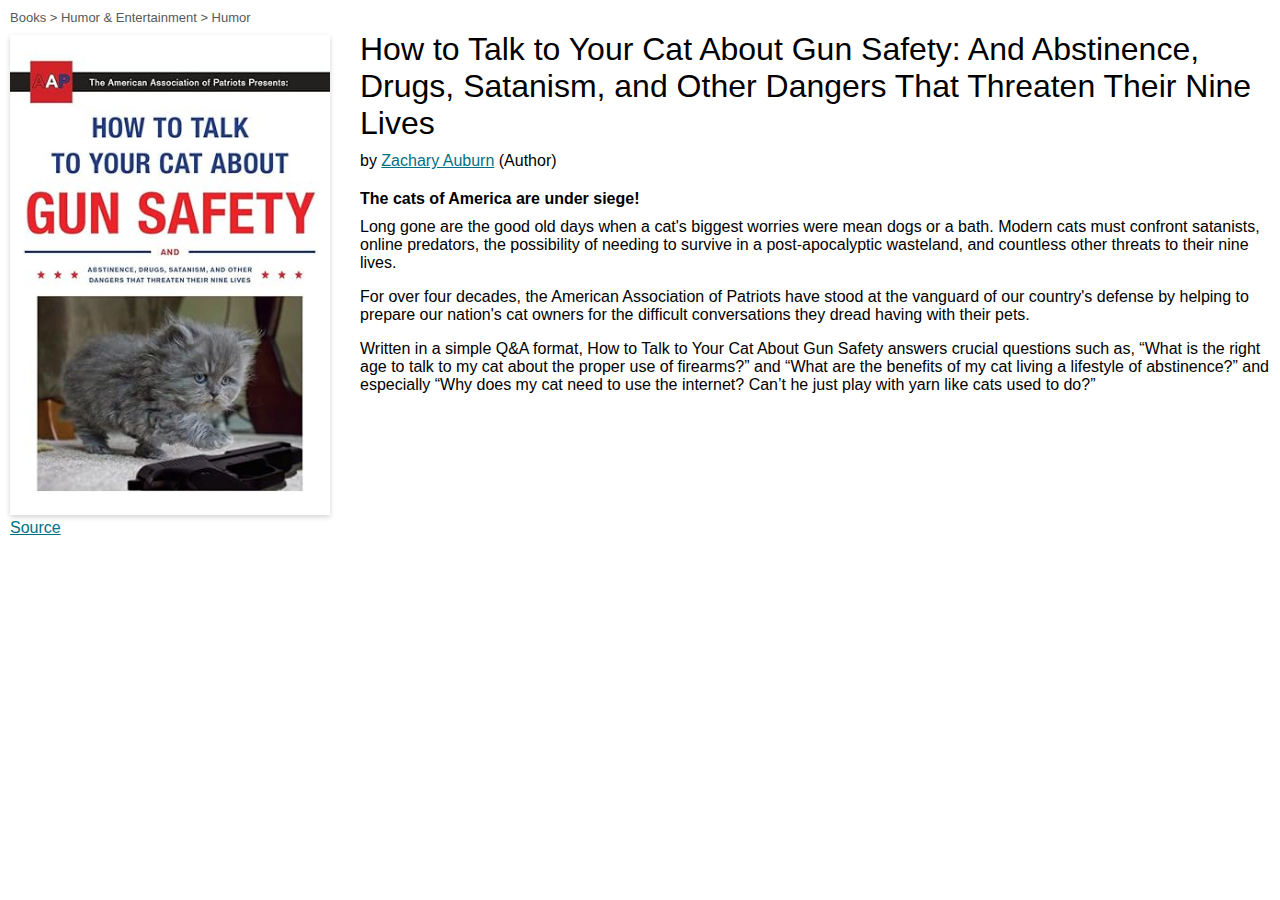
<file: Amazon Page/index.html>
<!doctype html>
<html>
    <head>
        <title></title>
        <link rel="stylesheet" href="styles.css">
    </head>
    <body class = "Body">
        <div class = "main">
            <div class = "first">
                <div class = "breadcrumb">Books > Humor & Entertainment > Humor</div>
                <img class="main-img" src="book-cover.jpg">
            </div>
            <div class = "data">
                <h1 class="title">How to Talk to Your Cat About Gun Safety: And Abstinence, Drugs, Satanism, and Other Dangers That Threaten Their Nine Lives</h1>
                <div>by <A class = linker href = "https://www.amazon.com/stores/Zachary-Auburn/author/B01LZPYG0Z?isDramIntegrated=true&shoppingPortalEnabled=true">Zachary Auburn</A> (Author)</div>
                <div class = "para">
                    <h4 class = "mini">The cats of America are under siege!</h3>

                    Long gone are the good old days when a cat's biggest worries were mean dogs or a bath. Modern cats must confront satanists, online predators, the possibility of needing to survive in a post-apocalyptic wasteland, and countless other threats to their nine lives.
                    <p>
                    For over four decades, the American Association of Patriots have stood at the vanguard of our country's defense by helping to prepare our nation's cat owners for the difficult conversations they dread having with their pets.
                    </p>
                    <p>
                    Written in a simple Q&A format, How to Talk to Your Cat About Gun Safety answers crucial questions such as, “What is the right age to talk to my cat about the proper use of firearms?” and “What are the benefits of my cat living a lifestyle of abstinence?” and especially “Why does my cat need to use the internet? Can’t he just play with yarn like cats used to do?”
                    </p>
                </div>
            </div>
        </div> 
        <A class = "linker" href = "https://www.amazon.com/How-Talk-Your-About-Safety-ebook/dp/B01AERZSNC?ref_=ast_author_dp">Source</A>
    </body>
</html>
</file>
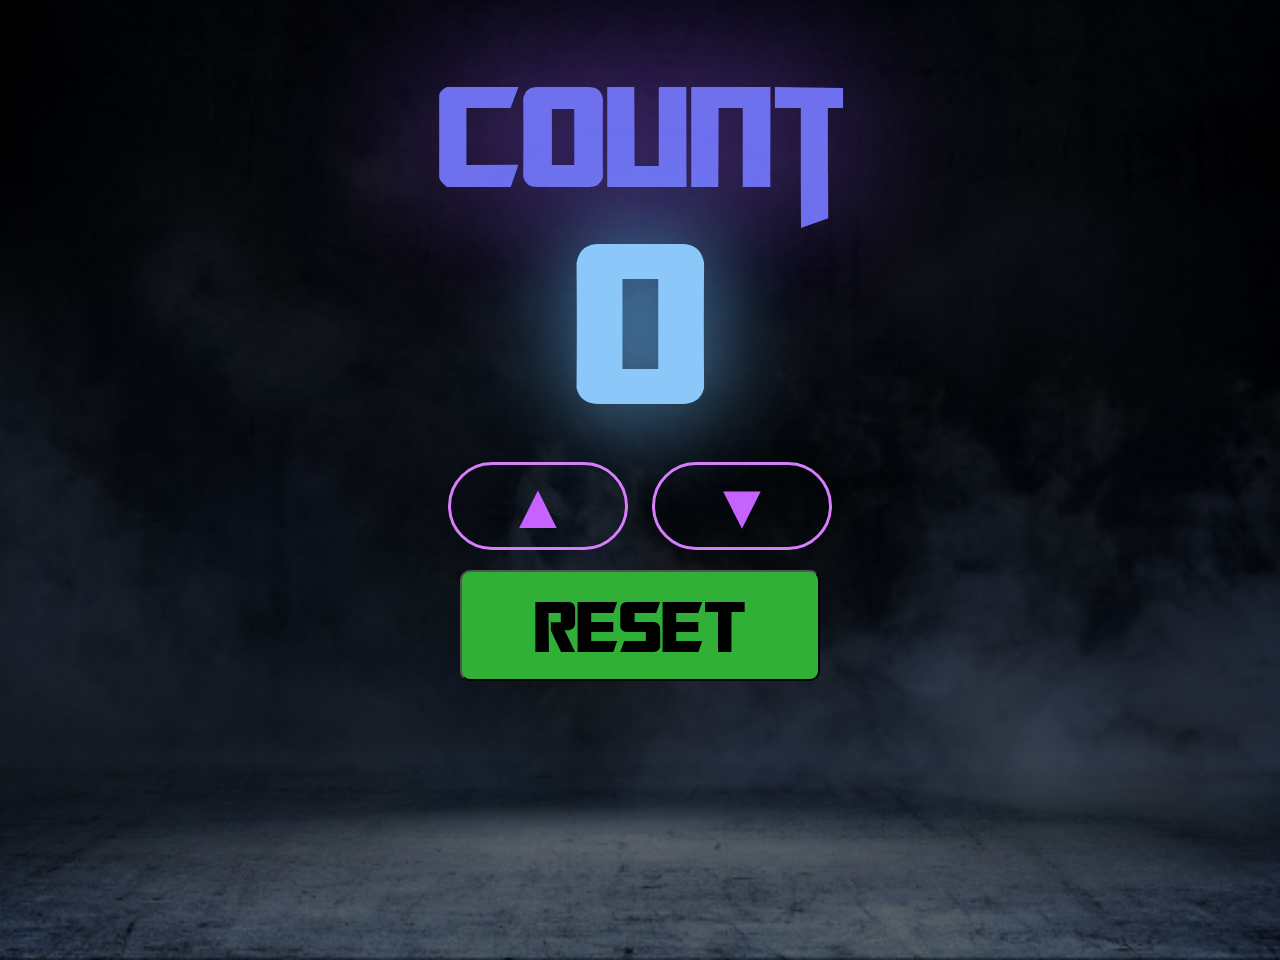
<file: Counter App/index.html>
<!DOCTYPE html>
<html>
    <head>
        <title>Counter</title>
        <link rel="stylesheet" href = "index.css">
        <script src = "index.js"></script>
    </head>
    <body>
        <div id = "main">   
            <div><span id = "count-heading">Count</span></div>
            <div><span id = "count">0</span></div>
            <div>
                <button class = "ctrl-btn" onclick="incr()">▲</button>
                <button class = "ctrl-btn" onclick = "decr()">▼</button>
            </div>
            <div><button id = "RST" onclick = "rst()">RESET</button></div>
        </div>
    </body>
</html>
</file>
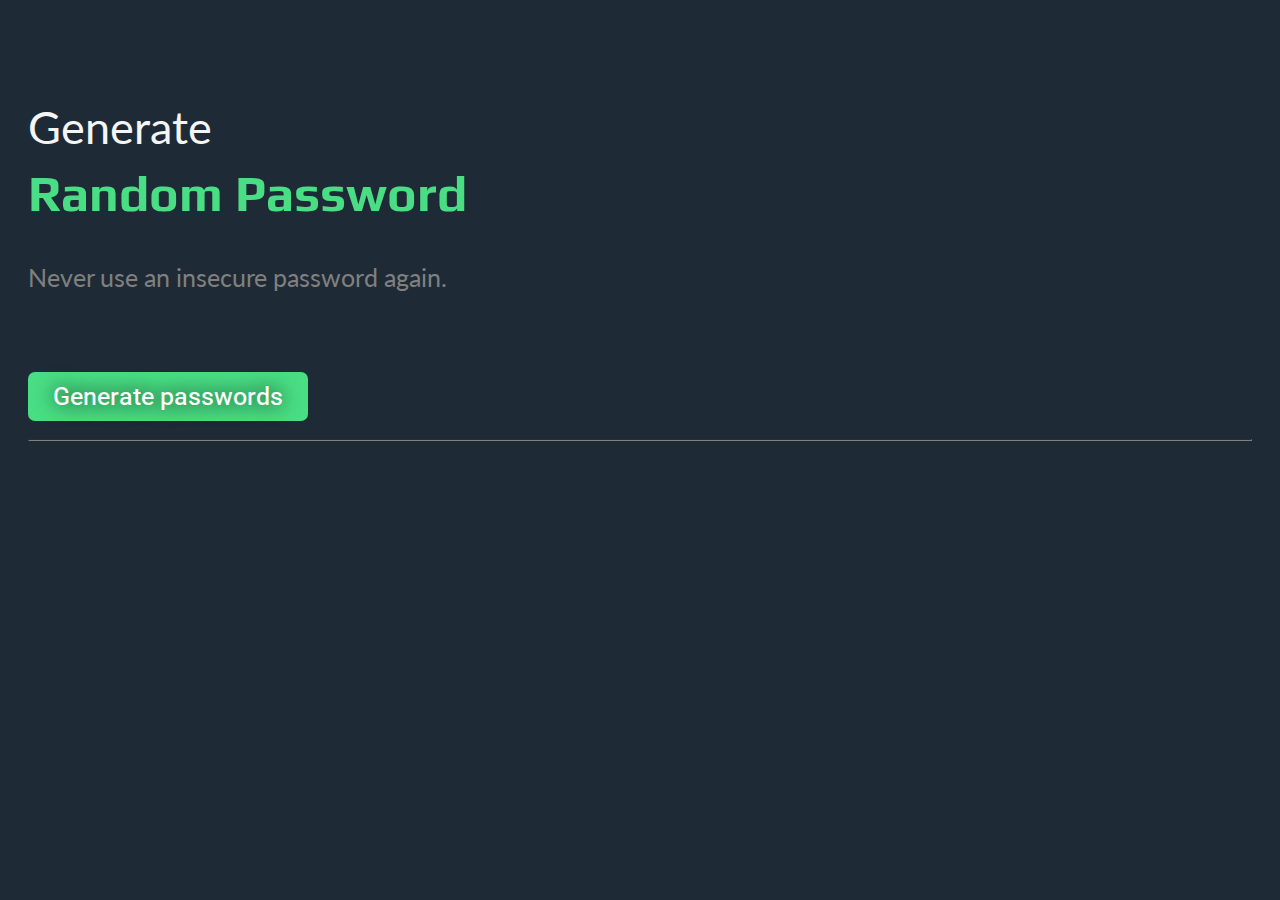
<file: Random password/index.html>
<!DOCTYPE html>
<html>
    <head>
        <link rel="stylesheet" href="https://fonts.googleapis.com/css2?family=Material+Symbols+Outlined:opsz,wght,FILL,GRAD@24,400,0,0" />
        <link rel="preconnect" href="https://fonts.googleapis.com">
        <link rel="preconnect" href="https://fonts.gstatic.com" crossorigin>
        <link href="https://fonts.googleapis.com/css2?family=Kanit:ital,wght@0,100;0,200;0,300;0,400;0,500;0,600;0,700;0,800;0,900;1,100;1,200;1,300;1,400;1,500;1,600;1,700;1,800;1,900&family=Lato:ital,wght@0,100;0,300;0,400;0,700;0,900;1,100;1,300;1,400;1,700;1,900&family=Play:wght@400;700&family=Roboto:ital,wght@0,100;0,300;0,400;0,500;0,700;0,900;1,100;1,300;1,400;1,500;1,700;1,900&display=swap" rel="stylesheet">
        <link rel="stylesheet" href="https://fonts.googleapis.com/css2?family=Material+Symbols+Outlined:opsz,wght,FILL,GRAD@24,400,0,0" />
        <title>Random Password Generator</title>
        <link rel = "stylesheet" href = "styles.css">
        <script src = "script.js"></script>
        
    </head>
    <body>
        
        <div id = "main">
            <div>
                <p id = "gen">Generate</p> 
                <p id = "random">Random Password</p>
                <p id = "never">Never use an insecure password again.</p>
            </div>
            <div>
                <button id = "generate" onclick = "generate()">Generate passwords</button>
            </div>
            <hr id = "hr">
            <div id = "output">
                <div class = "output-el">
                    <span id = "pass1"></span>
                    <button class = "cpy-btn" onclick = "copy('1')"><span id = 'cpy1' class="material-symbols-outlined">content_copy</span></button>
                </div>
                <div class = "output-el">
                    <span id = "pass2"></span>
                    <button class = "cpy-btn" onclick = "copy('2')"><span id = 'cpy2' class="material-symbols-outlined">content_copy</span></button>
                </div>
                <div class = "output-el">
                    <span id = "pass3"></span>
                    <button class = "cpy-btn" onclick = "copy('3')"><span id = 'cpy3' class="material-symbols-outlined">content_copy</span></button>
                </div>
                <div class = "output-el">
                    <span id = "pass4"></span>
                    <button class = "cpy-btn" onclick = "copy('4')"><span id = 'cpy4' class="material-symbols-outlined">content_copy</span></button>
                </div>
            </div>
        </div>
    </body>
</html>
</file>
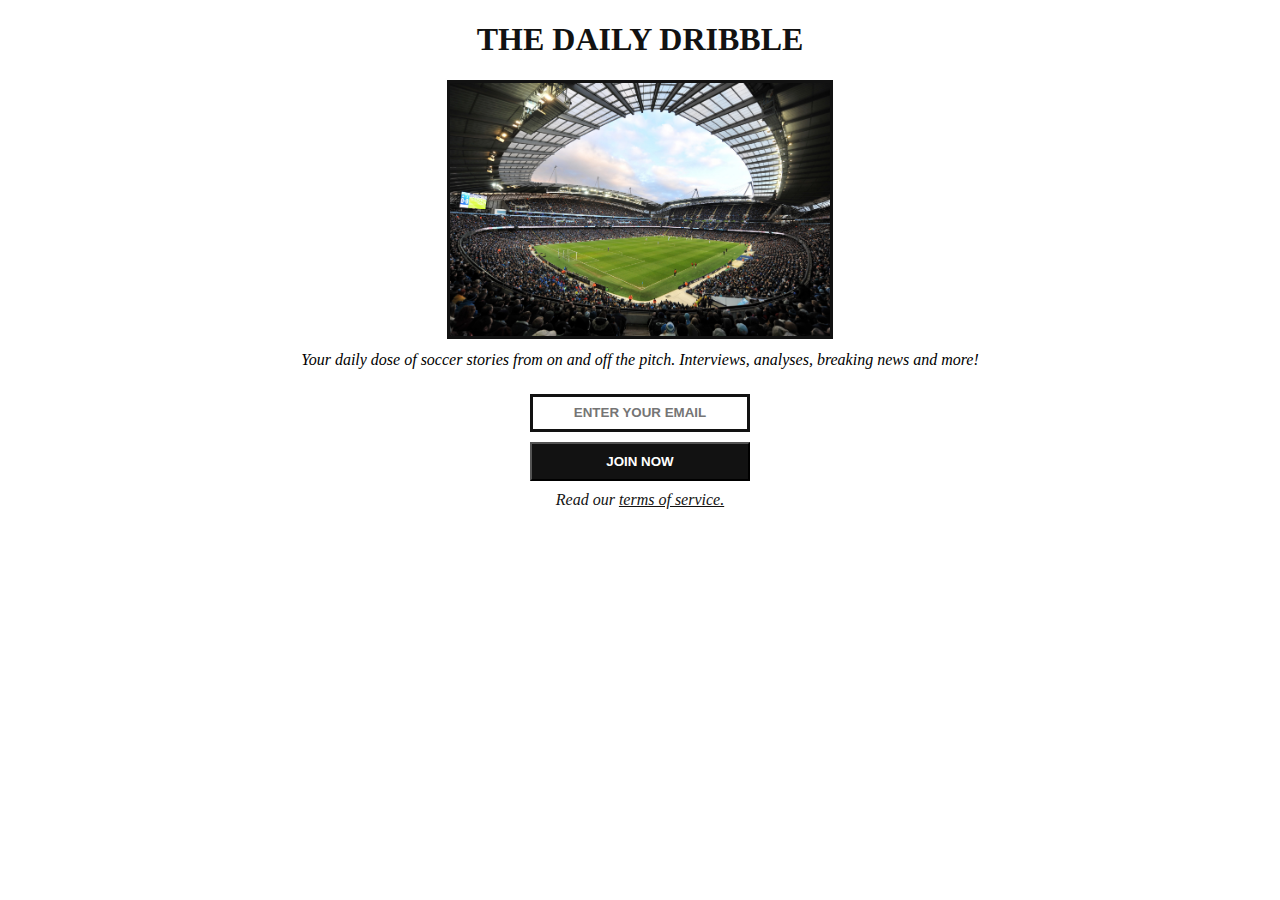
<file: The Daily Dribble/index.html>
<!doctype html>
<html>

<head>
    <link rel="stylesheet" href="styles.css">
</head>

<body>
    <h1 class="headline">THE DAILY DRIBBLE</h1>

    <!-- Image credit: Thomas Serer https://unsplash.com/@jesusance -->
    <div><img class="stadium" src="stadium.jpg" /></div>

</body>

</html>

<p class="quote">Your daily dose of soccer stories from on and off the pitch.
    Interviews, analyses, breaking news and more!</p>

<input class="text" placeholder="ENTER YOUR EMAIL">
<button class="join">JOIN NOW</button>

<div class="linker">Read our <A class="hyperlink" href="index.html">terms of service.</A></div>
</file>
<file: Amazon Page/styles.css>
body {
    font-family: Arial, Helvetica, sans-serif;
    margin: 20px;
}

.title {
    font-weight: lighter;
    padding:0px;
    margin-bottom: 10px;
}

.main-img {
    width: 320px;
    box-shadow: 0px 2px 5px lightgray;
}

.main{
    display: flex;
}

.first{
    margin: 0px auto;
    padding-right: 30px;
}

.data{
    margin: 0 auto;
    width: auto;
}

.breadcrumb{
    margin-bottom: 10px; 
    font-size: small;
    color: #565959;
}
.linker{
    color: #007185;
    margin-bottom:10px;
}

.mini{
    margin: 20px 0px 10px 0px;
}

.Body{
    margin:10px;
}
</file>
<file: Counter App/index.css>
@font-face {
    src: url(Font.ttf);
    font-family: Nicer;
    
}
body{
    user-select: none;
    margin: 0px;

}
#main{
    height: 100lvh;
    background:linear-gradient(rgba(0, 0, 0, 0.6), rgba(0, 0, 0, 0.6)),url("bckgrnd.jpg");
    color:whitesmoke;
    text-align: center;
    background-size: cover;
    background-position: center;
    padding: 30px;
}



#count-heading{
   
    margin: 0px;
    padding: 20px;
    color: rgb(110, 112, 238);
    text-shadow: 0 0 150px rgb(153, 90, 255);
    font-size: 10em;
    font-family: Nicer;
}

#count{
   
    display: inline;
    color: rgb(139, 199, 248);
    text-shadow: 0 0 100px rgb(106, 179, 243);
    font-family: Nicer;
    font-size: 16em;
    margin: 0px;
    padding: 10px;
}

.ctrl-btn{
    background: transparent;
    color: rgb(198, 99, 255);
    border:3px solid rgb(215, 126, 251);
    border-radius: 200px;
    font-size: 4em;
    margin: 20px 10px;
    width: 180px;
    padding: 4px 0px;
}

.ctrl-btn:hover{
    color:rgba(198, 99, 255, 0.8);

}

#RST{
    background-color: rgb(49, 176, 55);
    color:rgb(0, 0, 0);
    font-size: 5em;
    width:360px;
    border-radius: 10px;
    font-family: Nicer;
    background-blend-mode: hard-light;
}

#RST:hover{
    background-color:rgb(64, 211, 71);

}
</file>
<file: Random password/styles.css>
.lato-regular {
    font-family: "Lato", sans-serif;
    font-weight: 400;
    font-style: normal;
}

.roboto-regular {
    font-family: "Roboto", sans-serif;
    font-weight: 400;
    font-style: normal;
  }

.play-bold {
    font-family: "Play", sans-serif;
    font-weight: 700;
    font-style: normal;
}

.kanit-regular {
    font-family: "Kanit", sans-serif;
    font-weight: 400;
    font-style: normal;
}


body{
    background-color: rgb(30,43,54);
    color:whitesmoke;
    margin-top: 80px;
    padding: 20px;
    user-select: none;
}

#gen{
    margin: 0px;
    font-family: "lato";
    font-size: 45px;
}

#random{
    margin: 10px 0px;
    font-size: 50px;
    font-family: "Play";
    font-weight: 700;
    color: rgb(73,222,132);
}

#never{
    margin: 40px 0px;
    font-size: 25px;
    font-family: "lato";
    color: gray;
}

#generate{
    background-color: rgb(73,222,132);
    border: 0;
    color:rgb(255, 255, 255);
    border-radius: 7px;
    font-size: 25px;
    padding:10px 25px;
    font-weight: 450;
    font-family: "Roboto";
    margin-bottom: 10px;
    margin-top: 40px;
    text-shadow:0 0 20px black;
}

#generate:hover{
    background-color: rgb(54, 142, 65);
}

#hr{
    border-color: grey;
}

#output{
    display: none;
    margin: 50px auto;
}

.output-el{
    display: flex;
    font-family: "Roboto";
    font-size: 20px;
    margin:25px 0px;
    background-color: rgb(39,53,73);
    width: 360px;
    align-items: center;
    justify-content: space-between;
    border-radius: 10px;
    
}

#pass1, #pass2, #pass3, #pass4{
    padding-left: 10px;
    padding-right: 2px;
    overflow: hidden;
    text-overflow: ellipsis;
}

.cpy-btn{
    height: 50px;
    background-color: rgb(33, 36, 47);
    border-style:hidden;
    border-radius: 5px;
    padding: 5px 10px;
    color:aqua;
}

.cpy-btn:hover{
    background-color: rgb(13, 12, 18);
}
</file>
<file: The Daily Dribble/styles.css>
.headline{
    color: #121212;
    display: block;
    text-align: center;
    font-size: 32px;
}
.stadium{
    border-color:#121212;
    border-style: solid;
    border-width: 3px;
    display: block;
    width: 380px;
    margin-left: auto;
    margin-right:auto;
     
}

.quote{
    text-align: center;
    display: block;
    margin-left: auto;
    margin-right: auto;
    font-style: italic;
    font-size: 16px;
    font-weight: 400;
    margin-top: 12px;
    padding-left: 63px;
    padding-right: 63px;
}

.text{
    margin-top: 25px;
    margin-left: auto;
    margin-right:auto;
    border-style:solid;
    border-color:#121212;
    border-width:3px;
    display: block;
    width: 210px;
    line-height: 30px;
    text-align: center;
    font-weight: bold;
    margin-bottom:10px;   
}

.join{
    color: white;
    font-weight:bold;
    display:block;
    width: 220px;
    background-color: #121212;
    margin-left:auto;
    margin-right:auto;
    padding-top:10px;
    padding-bottom:10px;
    padding-left:30px;
    padding-right:30px;
    margin-bottom:10px;
}

.linker{
    color: #121212;
    text-align: center;
    font-style: italic;
}

.hyperlink{
    color:#121212;
}
</file>
